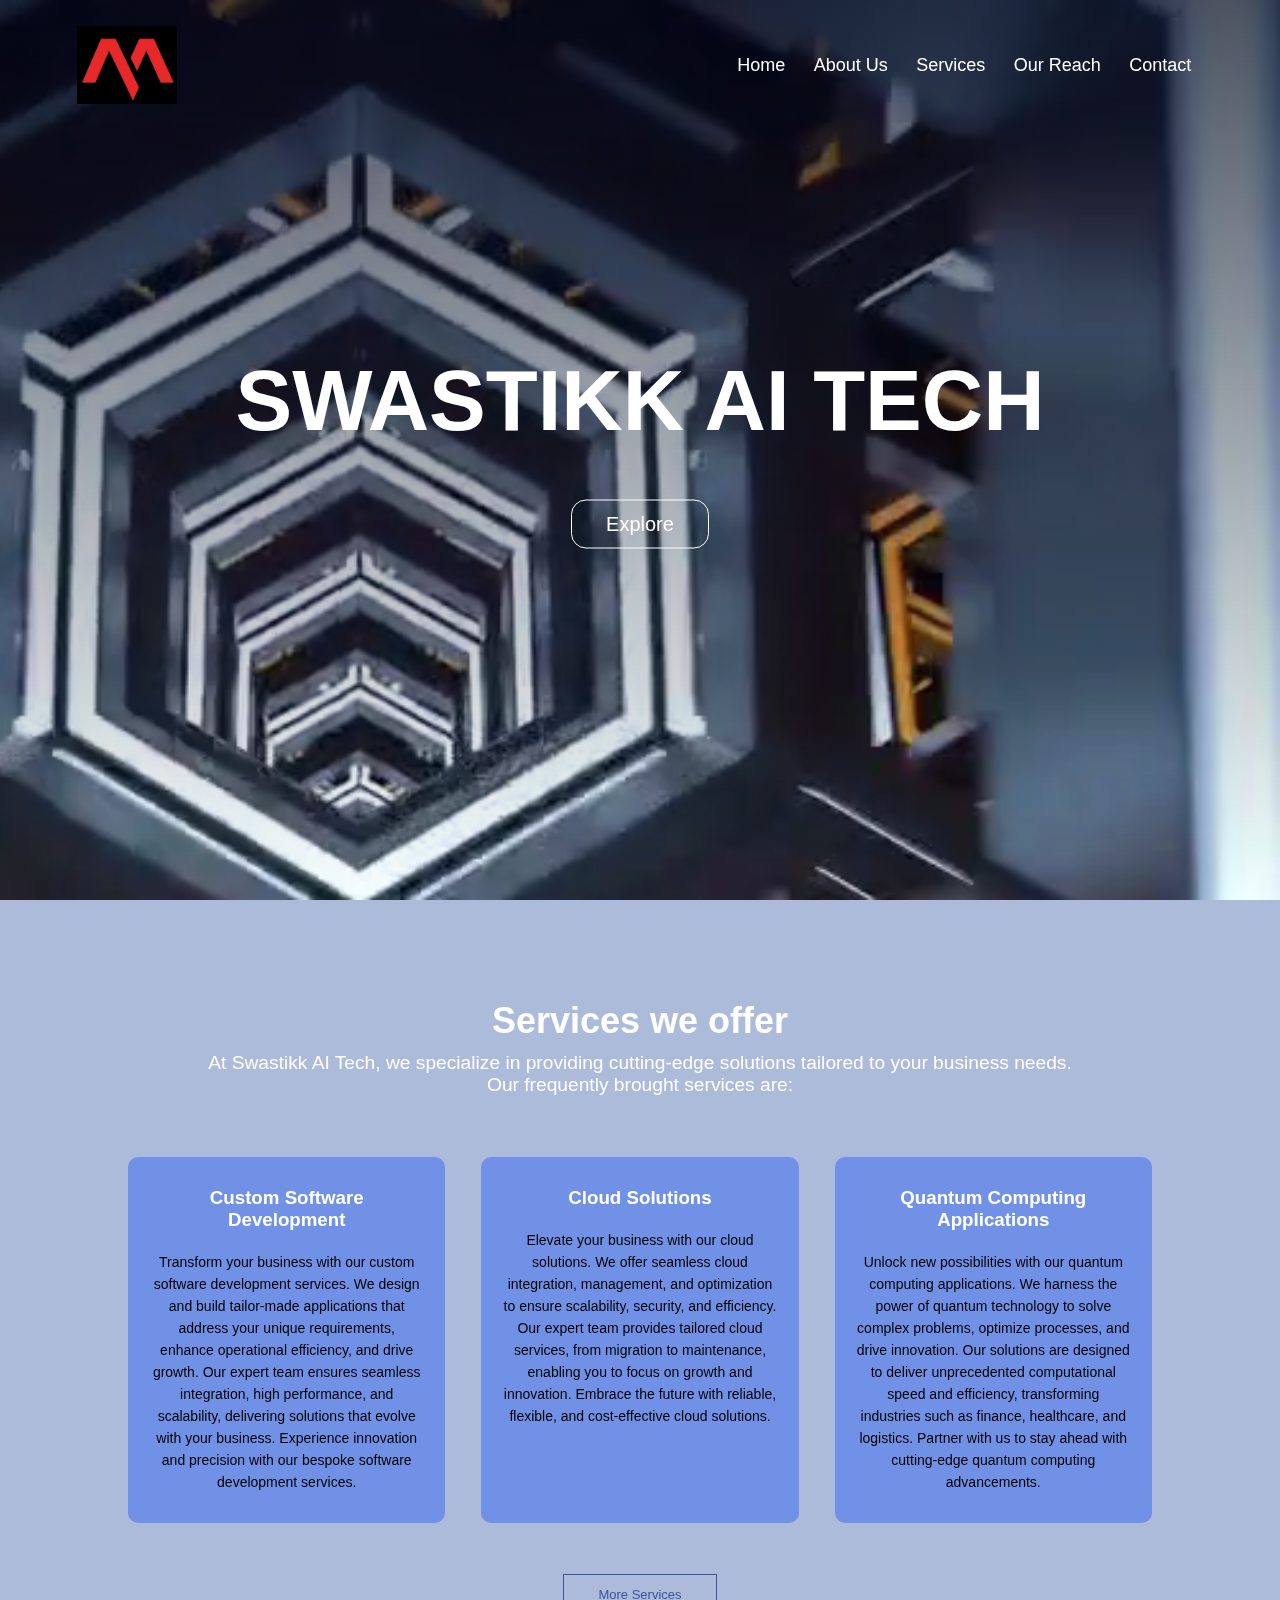
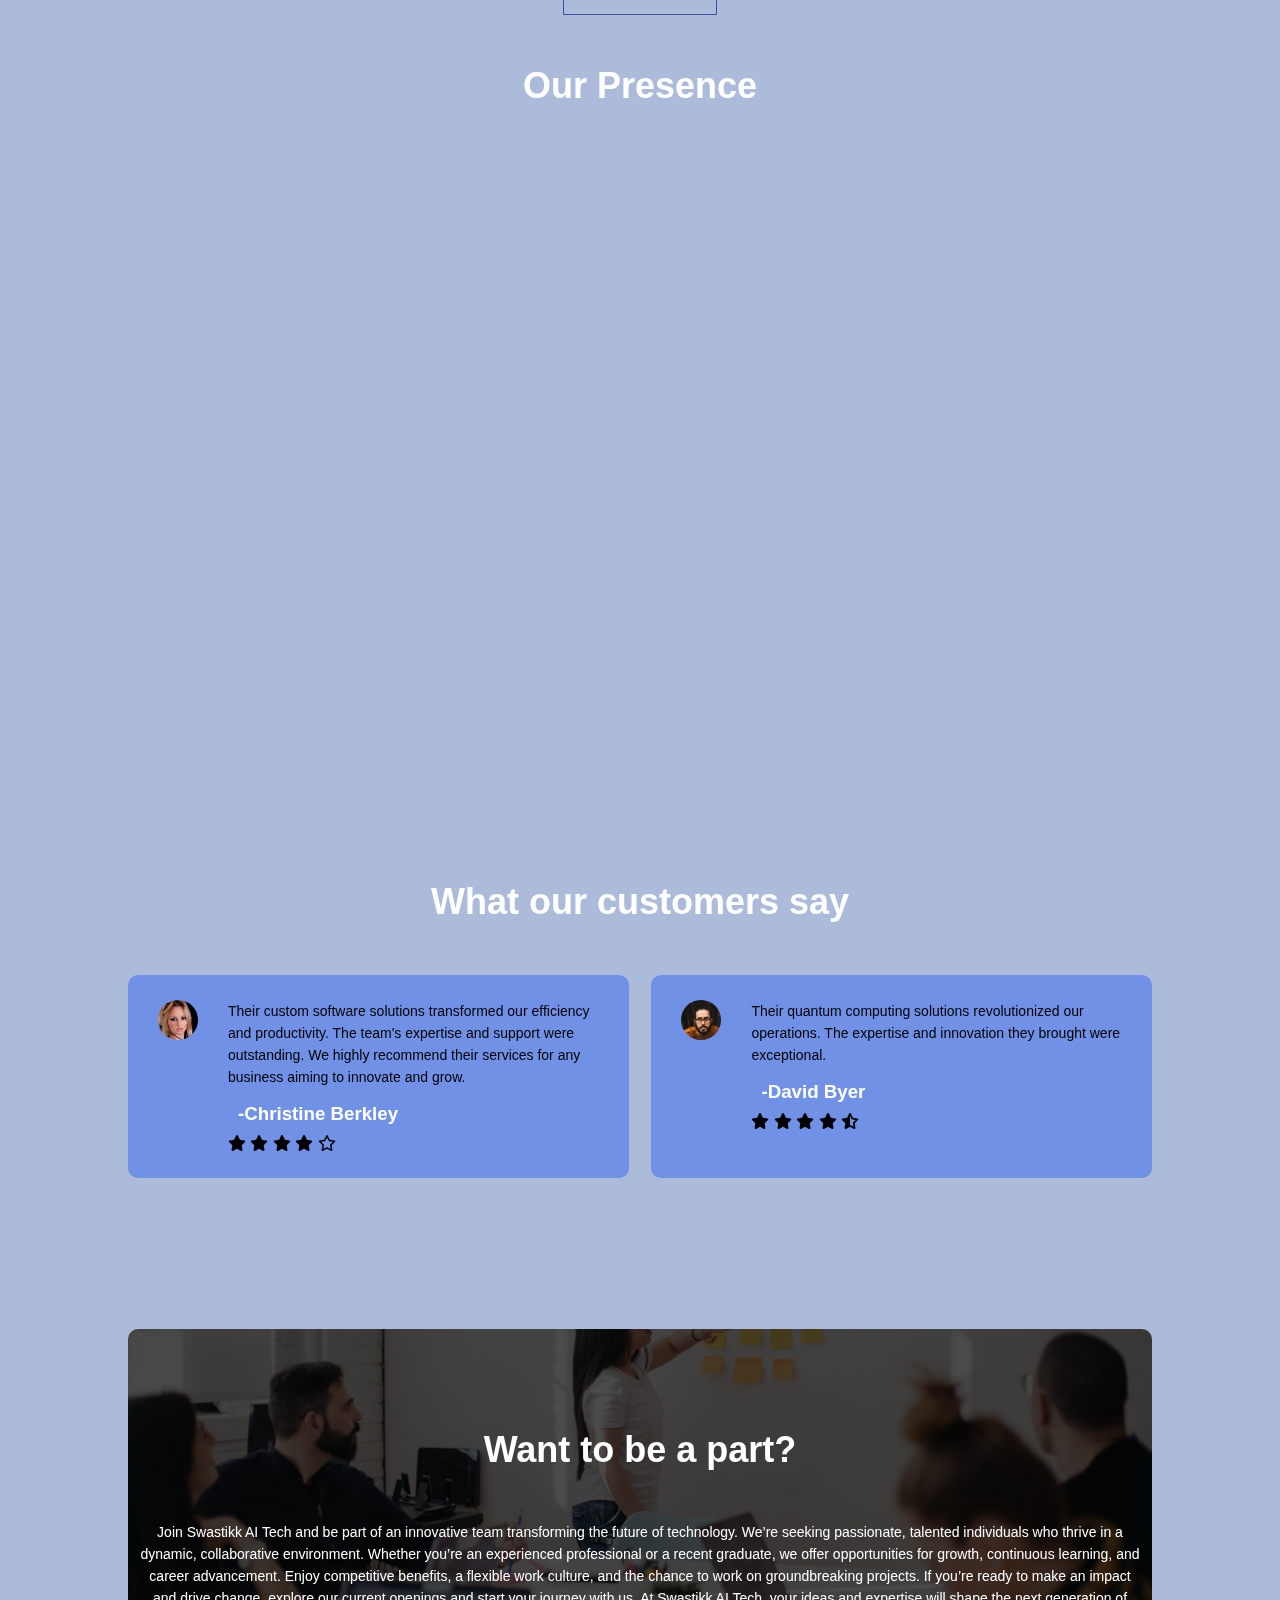
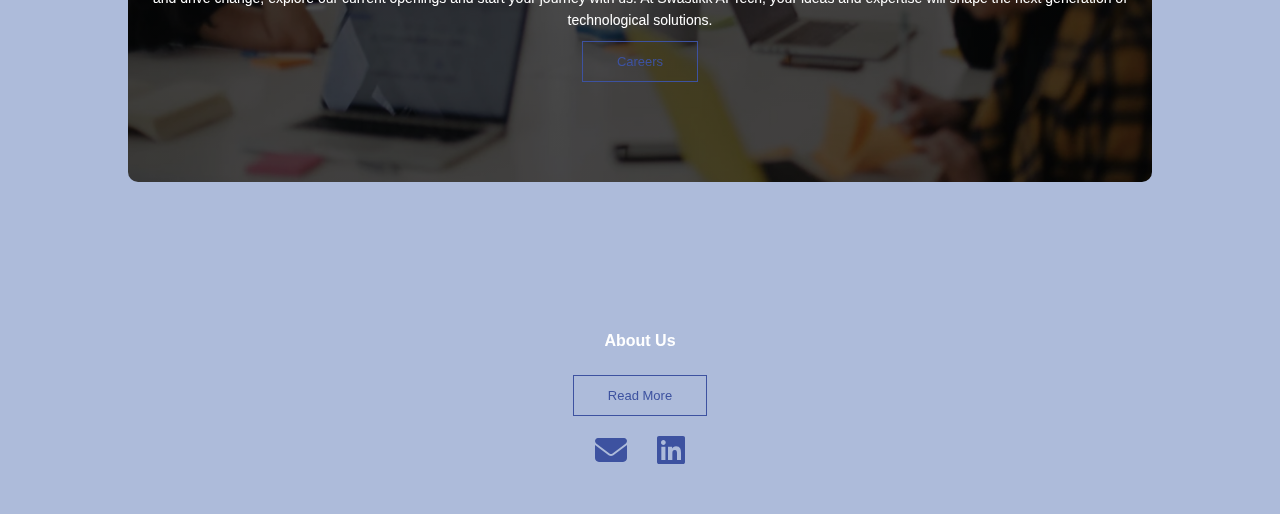
<file: index.html>
<!DOCTYPE html>
<html lang="en">
<head>
    <meta charset="UTF-8">
    <meta name="viewport" content="width=device-width, initial-scale=1.0">
    <title>Swastikk AI Tech</title>
    <link rel="stylesheet" href="./stylesheet.css">
    <link rel="stylesheet" href="https://cdnjs.cloudflare.com/ajax/libs/font-awesome/6.5.2/css/all.min.css">
    <link rel="shortcut icon" href="./eduford_img/logo.jpeg" type="image/x-icon">
</head>
<body>
    <section class="header">
        <video autoplay loop muted plays-inline class="back-video">
            <source src="./eduford_img/VID-20240622-WA0017 (1).mp4" type="video/mp4">
        </video>
        <nav>
            <a href="index.html"><img src="./eduford_img/logo.jpeg" alt=""></a>
            <div class="nav-links" id="navLinks">
                <i class="fa-solid fa-xmark"  id="fa" onclick="hideMenu()"></i>
                <ul>
                    <li><a href="index.html" target="_blank">Home</a></li>
                    <li><a href="About.html" target="_blank">About Us</a></li>
                    <li><a href="SERVICE.html" target="_blank">Services</a></li>
                    <li><a href="BLOG.html" target="_blank">Our Reach</a></li>
                    <li><a href="CONTACT.html" target="_blank">Contact</a></li>
                </ul>
            </div>
            <i class="fa-solid fa-bars" id="fa" onclick="showMenu()"></i>
        </nav>

        <div class="text-box">
            <h1>SWASTIKK AI TECH</h1>
            <a href="/About.html" target="_blank" class="hero-btn" style="margin-top: 50px; border-radius: 15px; font-size: 20px;">Explore</a>
        </div>
    </section>

    <!-- Services Section -->
    <section class="services">
        <h1>Services we offer</h1>
        <p style="font-size: larger;"><b>At Swastikk AI Tech, we specialize in providing cutting-edge solutions tailored to your business needs.<br>Our frequently brought services are:</b></p>

        <div class="row">
            <div class="services-col">
                <h3>Custom Software Development</h3>
                <p id="service-dabba">Transform your business with our custom software development services. We design and build tailor-made applications that address your unique requirements, enhance operational efficiency, and drive growth. Our expert team ensures seamless integration, high performance, and scalability, delivering solutions that evolve with your business. Experience innovation and precision with our bespoke software development services.</p>
            </div>
            <div class="services-col">
                <h3>Cloud Solutions</h3>
                <p id="service-dabba">Elevate your business with our cloud solutions. We offer seamless cloud integration, management, and optimization to ensure scalability, security, and efficiency. Our expert team provides tailored cloud services, from migration to maintenance, enabling you to focus on growth and innovation. Embrace the future with reliable, flexible, and cost-effective cloud solutions.</p>
            </div>
            <div class="services-col">
                <h3>Quantum Computing Applications</h3>
                <p id="service-dabba">Unlock new possibilities with our quantum computing applications. We harness the power of quantum technology to solve complex problems, optimize processes, and drive innovation. Our solutions are designed to deliver unprecedented computational speed and efficiency, transforming industries such as finance, healthcare, and logistics. Partner with us to stay ahead with cutting-edge quantum computing advancements.</p>
            </div>
        </div>
        <a href="./SERVICE.html" class="hero-btn red-btn" target="_blank">More Services</a>
    </section>

    <!-- Office -->
    <section class="office">
        <h1>Our Presence</h1>
        <section class="location">
            <iframe src="https://www.google.com/maps/embed?pb=!1m18!1m12!1m3!1d29495.481668291664!2d88.2851971637622!3d22.46906895024892!2m3!1f0!2f0!3f0!3m2!1i1024!2i768!4f13.1!3m3!1m2!1s0x3a027a5f90c08acb%3A0x6e6d0d7e072c5e73!2sKolkata%2C%20West%20Bengal%20700063!5e0!3m2!1sen!2sin!4v1716044765109!5m2!1sen!2sin" width="600" height="550" style="border:0;" allowfullscreen="" loading="lazy" referrerpolicy="no-referrer-when-downgrade">
            </iframe>
        </section>
    </section>
        <!-- Testimonials -->
       <section class="testimonials">
        <h1>What our customers say</h1>
        <div class="row">
            <div class="testimonials-col">
                <img src="./eduford_img/user1.jpg" alt="">
                <div class="user">
                    <p id="service-dabba">Their custom software solutions transformed our efficiency and productivity. The team's expertise and support were outstanding. We highly recommend their services for any business aiming to innovate and grow.</p>
                    <h3>-Christine Berkley</h3>
                    <i class="fa-solid fa-star" id="star"></i>
                    <i class="fa-solid fa-star" id="star"></i>
                    <i class="fa-solid fa-star" id="star"></i>
                    <i class="fa-solid fa-star" id="star"></i>
                    <i class="fa-regular fa-star" id="star"></i>
                </div>
            </div>
            <div class="testimonials-col">
                <img src="./eduford_img/user2.jpg" alt="">
                <div class="user">
                    <p id="service-dabba">Their quantum computing solutions revolutionized our operations. The expertise and innovation they brought were exceptional.</p>
                    <h3>-David Byer</h3>
                    <i class="fa-solid fa-star" id="star"></i>
                    <i class="fa-solid fa-star" id="star"></i>
                    <i class="fa-solid fa-star" id="star"></i>
                    <i class="fa-solid fa-star" id="star"></i>
                    <i class="fa-solid fa-star-half-stroke" id="star"></i>
                </div>
            </div>
        </div>
       </section>

       <!-- Call to action-->
       <section class="cta">
        <h1>Want to be a part?</h1>
        <p id="call-dabba">Join Swastikk AI Tech and be part of an innovative team transforming the future of technology. We’re seeking passionate, talented individuals who thrive in a dynamic, collaborative environment. Whether you’re an experienced professional or a recent graduate, we offer opportunities for growth, continuous learning, and career advancement. Enjoy competitive benefits, a flexible work culture, and the chance to work on groundbreaking projects. If you’re ready to make an impact and drive change, explore our current openings and start your journey with us. At Swastikk AI Tech, your ideas and expertise will shape the next generation of technological solutions.</p>
        <a href="CONTACT.html" class="hero-btn red-btn">Careers</a>
       </section>
    
       <!-- Footer -->
       <section class="footer">
        <h4>About Us</h4>
        <a href="/About.html" target="_blank" class="hero-btn red-btn">Read More</a>
        <div class="icons">
            <a href="swastikktechnologies@gmail.com"><i class="fa-solid fa-envelope" id="social"></i></a>
            <a href="https://www.linkedin.com/in/swastik-anupam-876604210/" target="_blank"><i class="fa-brands fa-linkedin" id="social"></i></a>
        </div>
       </section>

    <script src="./function.js"></script>   

</body>
</html>
</file>
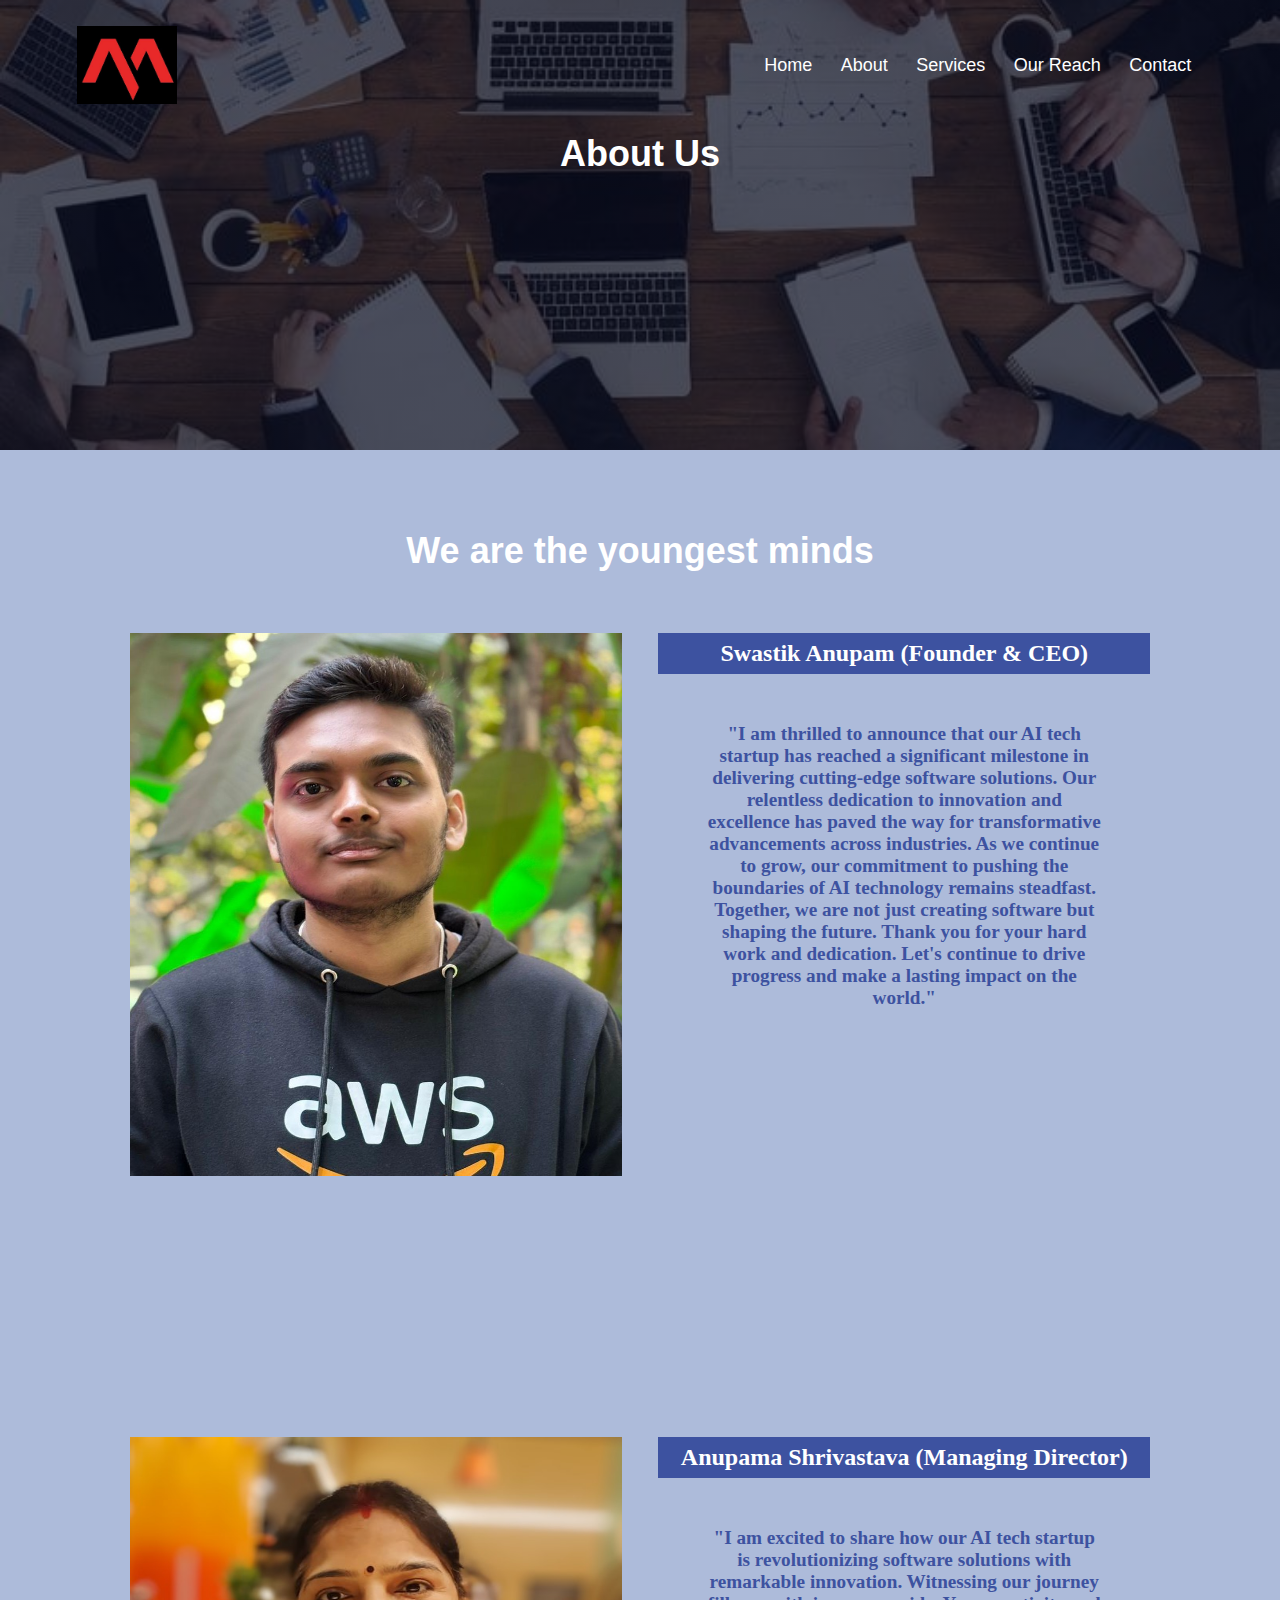
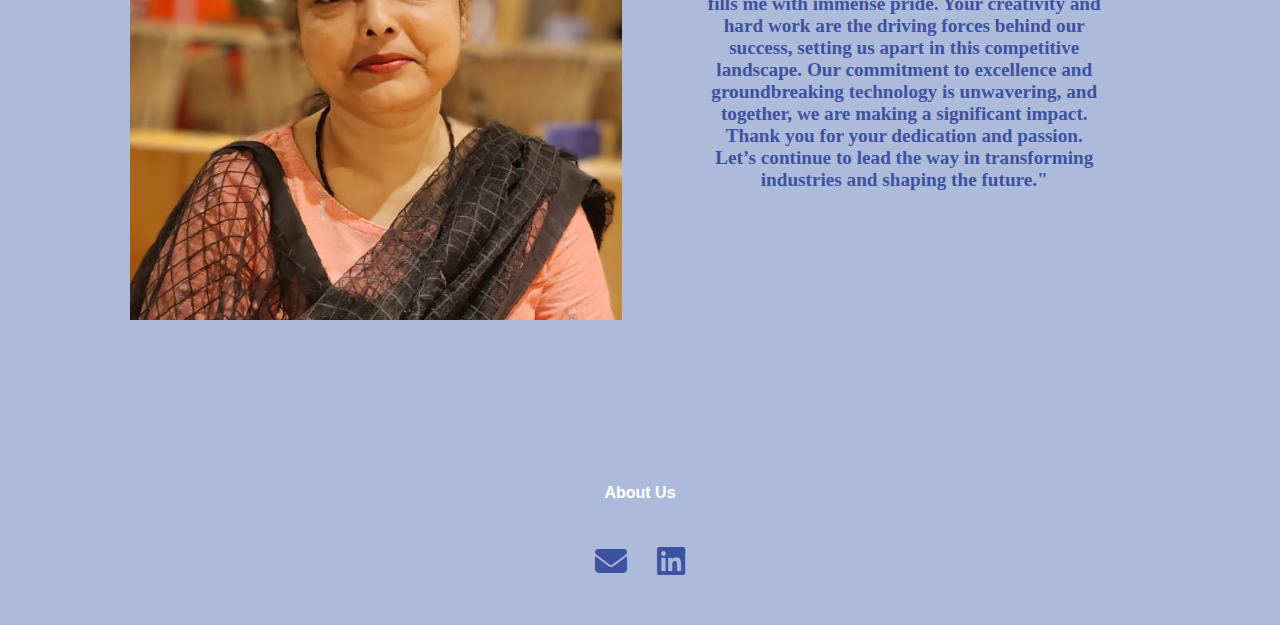
<file: About.html>
<!DOCTYPE html>
<html lang="en">
<head>
    <meta charset="UTF-8">
    <meta name="viewport" content="width=device-width, initial-scale=1.0">
    <title>About Us</title>
    <link rel="stylesheet" href="./stylesheet.css">
    <link rel="stylesheet" href="https://cdnjs.cloudflare.com/ajax/libs/font-awesome/6.5.2/css/all.min.css">
</head>
<body>
    <section class="sub-header-about-us">
        <nav>
            <a href="index.html"><img src="./eduford_img/logo.jpeg" alt=""></a>
            <div class="nav-links" id="navLinks">
                <i class="fa-solid fa-xmark"  id="fa" onclick="hideMenu()"></i>
                <ul>
                    <li><a href="index.html" target="_blank">Home</a></li>
                    <li><a href="About.html" target="_blank">About</a></li>
                    <li><a href="SERVICE.html" target="_blank">Services</a></li>
                    <li><a href="BLOG.html" target="_blank">Our Reach</a></li>
                    <li><a href="CONTACT.html" target="_blank">Contact</a></li>
                </ul>
            </div>
            <i class="fa-solid fa-bars" id="fa" onclick="showMenu()"></i>
        </nav>
        <h1>About Us</h1>
    </section>
    <!-- Content -->
    <section class="about-us">
        <h1 style="text-align: center;">We are the youngest minds</h1>
        <div class="row">
            <div class="about-col">
                <img src="./eduford_img/swastik-webpic.jpg" alt="">
            </div>
            <div class="about-col">
                <!-- <h2>Directors:</h2> -->
                    <h2 id="names">Swastik Anupam (Founder & CEO)</h2>
                    <h3>"I am thrilled to announce that our AI tech startup has reached a significant milestone in delivering cutting-edge software solutions. Our relentless dedication to innovation and excellence has paved the way for transformative advancements across industries. As we continue to grow, our commitment to pushing the boundaries of AI technology remains steadfast. Together, we are not just creating software but shaping the future. Thank you for your hard work and dedication. Let's continue to drive progress and make a lasting impact on the world."</h3>
            </div>

        </div>
    </section>


    <section class="about-us">
        <div class="row">
            <div class="about-col">
                <img src="./eduford_img/swastik-mom-webpic.jpg" alt="" >
            </div>
            <div class="about-col">
                <h2 id="names">Anupama Shrivastava (Managing Director)</h2>
                <h3>"I am excited to share how our AI tech startup is revolutionizing software solutions with remarkable innovation. Witnessing our journey fills me with immense pride. Your creativity and hard work are the driving forces behind our success, setting us apart in this competitive landscape. Our commitment to excellence and groundbreaking technology is unwavering, and together, we are making a significant impact. Thank you for your dedication and passion. Let’s continue to lead the way in transforming industries and shaping the future."</h3>
            </div>

        </div>
    </section>
    

       <!-- Footer -->
       <section class="footer">
        <h4>About Us</h4>
        <div class="icons">
            <i class="fa-solid fa-envelope" id="social"></i>
            <i class="fa-brands fa-linkedin" id="social"></i>
        </div>
       </section>
    <script src="./function.js"></script>   
</body>
</html>
</file>
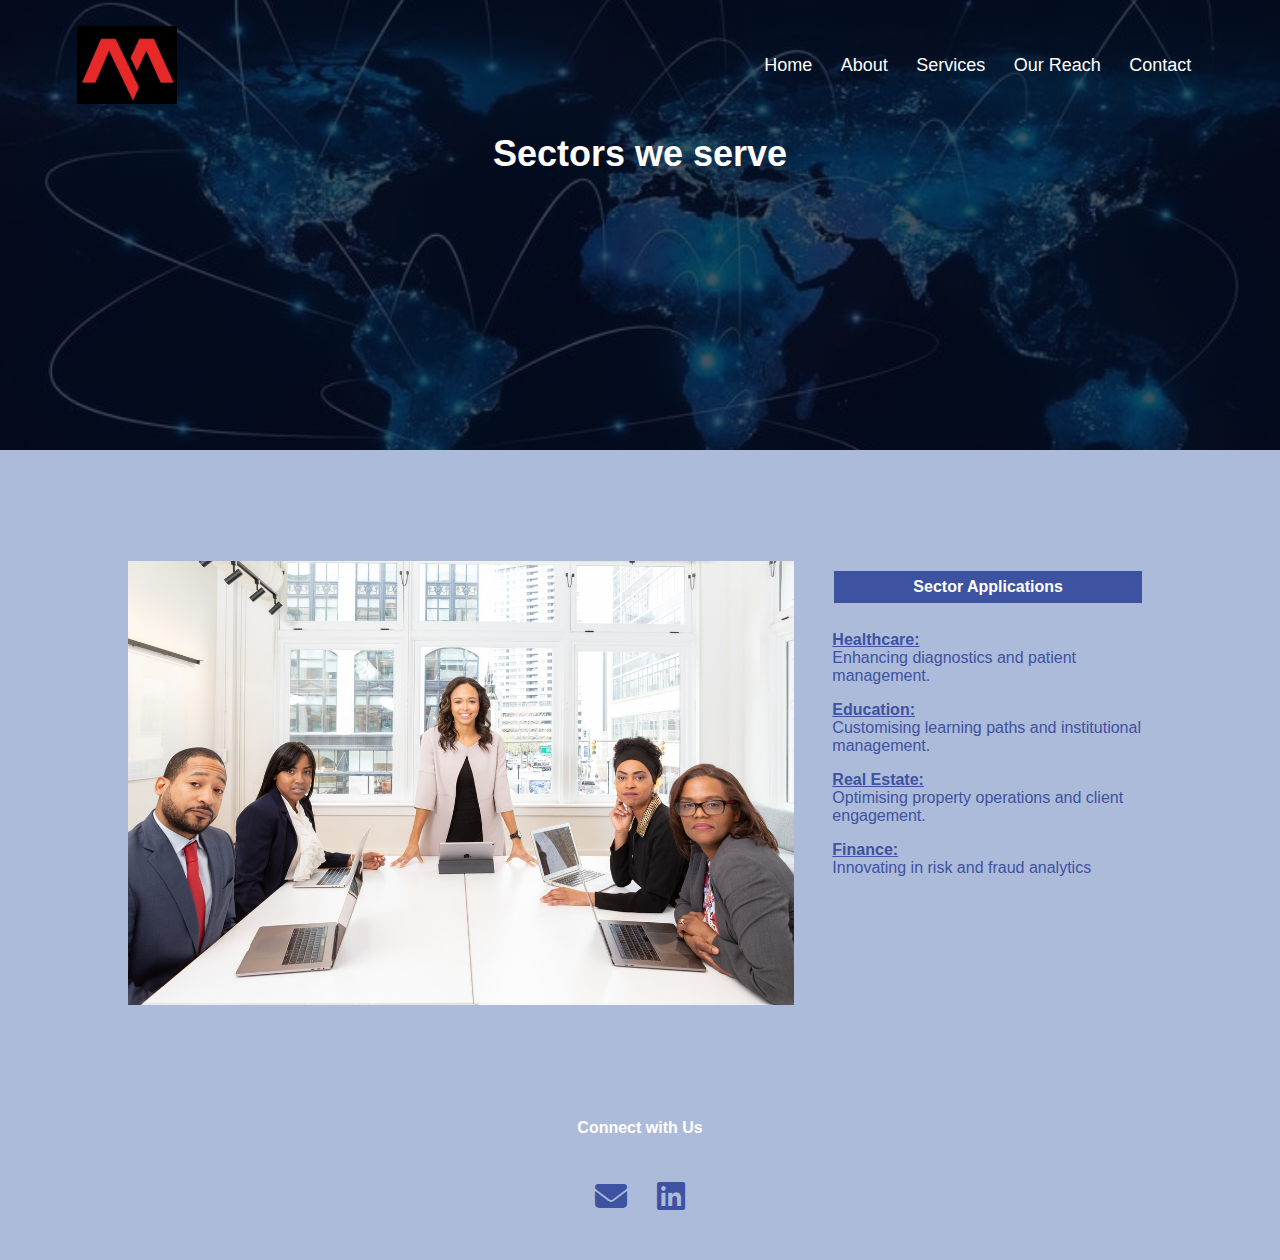
<file: BLOG.html>
<!DOCTYPE html>
<html lang="en">
<head>
    <meta charset="UTF-8">
    <meta name="viewport" content="width=device-width, initial-scale=1.0">
    <title>Our Reach</title>
    <link rel="stylesheet" href="./stylesheet.css">
    <link rel="stylesheet" href="https://cdnjs.cloudflare.com/ajax/libs/font-awesome/6.5.2/css/all.min.css">
</head>
<body>
    <section class="sub-header-blog">
        <nav>
            <a href="index.html"><img src="./eduford_img/logo.jpeg" alt=""></a>
            <div class="nav-links" id="navLinks">
                <i class="fa-solid fa-xmark"  id="fa" onclick="hideMenu()"></i>
                <ul>
                    <li><a href="index.html" target="_blank">Home</a></li>
                    <li><a href="About.html" target="_blank">About</a></li>
                    <li><a href="SERVICE.html" target="_blank">Services</a></li>
                    <li><a href="BLOG.html" target="_blank">Our Reach</a></li>
                    <li><a href="CONTACT.html" target="_blank">Contact</a></li>
                </ul>
            </div>
            <i class="fa-solid fa-bars" id="fa" onclick="showMenu()"></i>
        </nav>
        <h1>Sectors we serve</h1>
    </section>

    <!-- Blog Page Content -->
    <section class="blog-content">
        <div class="row">
            <div class="blog-left">
                <img src="./eduford_img/about.jpg" alt="">
                
            </div>
            <div class="blog-right">
                <h3>Sector Applications</h3>
                <div>
                    <span><b><u>Healthcare:</u></b><br>Enhancing diagnostics and patient management.</span>
                </div>
                <div>
                    <span><b><u>Education:</u></b><br>Customising learning paths and institutional
                        management.</span>
                </div>
                <div>
                    <span><b><u>Real Estate:</u></b><br>Optimising property operations and client
                        engagement.</span>
                </div>
                <div>
                    <span><b><u>Finance:</u></b><br>Innovating in risk and fraud analytics</span>
                </div>
                <!-- <div>
                    <span><a href="" class="hero-btn red-btn">More</a></span>
                </div> -->
            </div>
        </div>
    </section>
    

       <!-- Footer -->
       <section class="footer">
        <h4>Connect with Us</h4>
        <div class="icons">
            <i class="fa-solid fa-envelope" id="social"></i>
            <i class="fa-brands fa-linkedin" id="social"></i>
        </div>
       </section>

    <script src="./function.js"></script>   
</body>
</html>
</file>
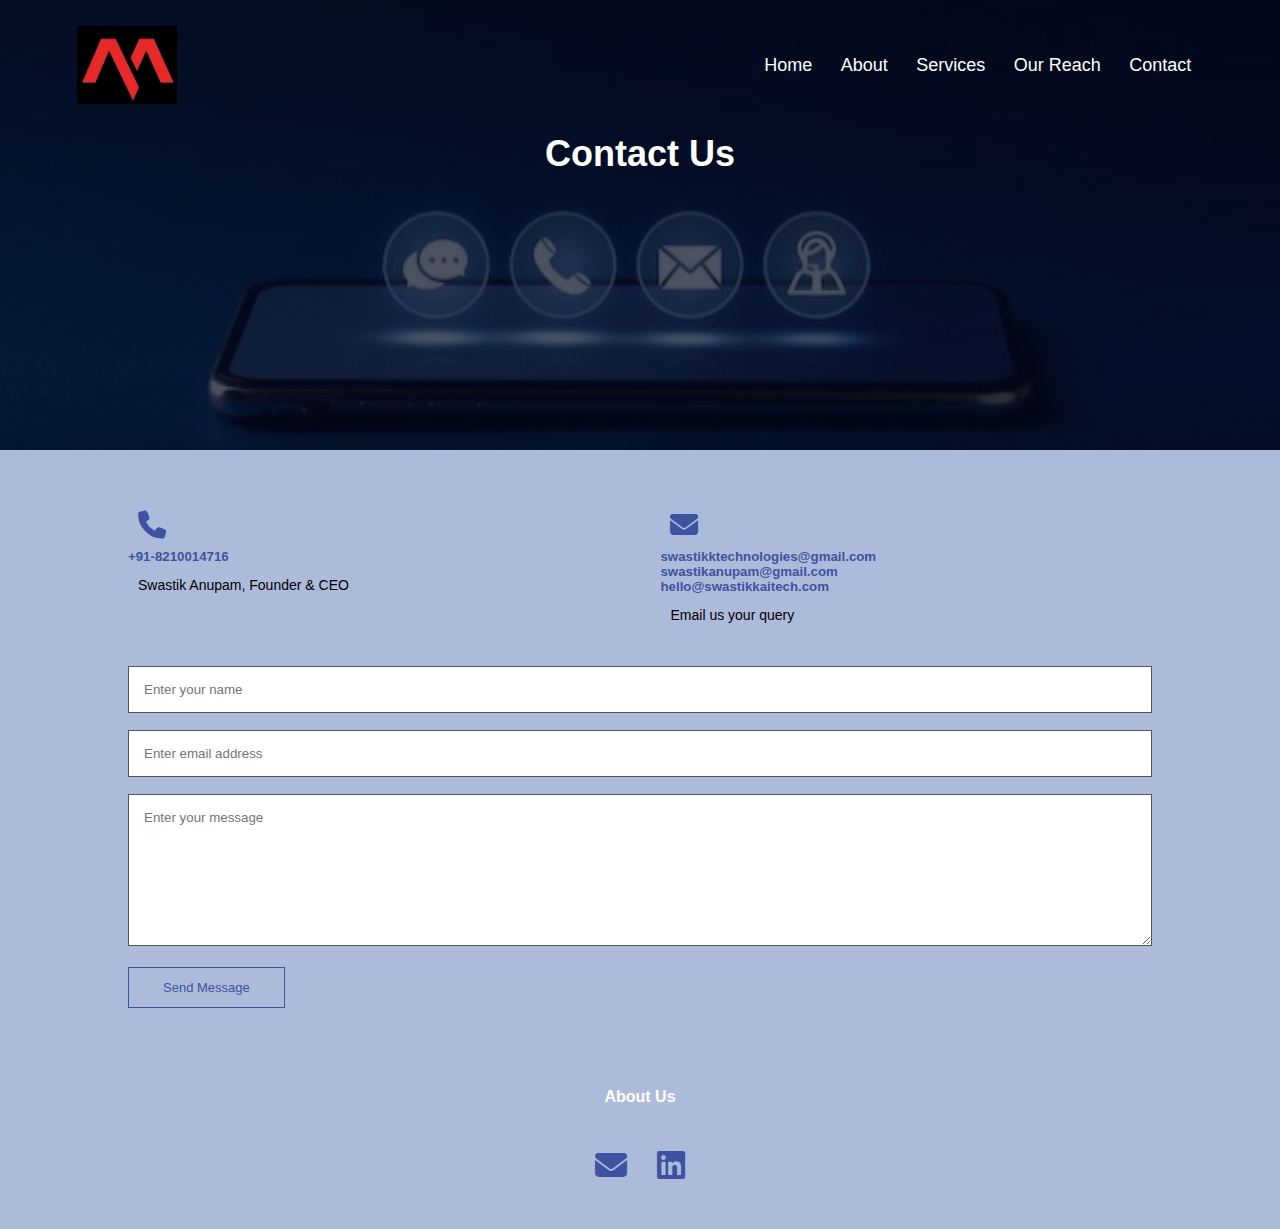
<file: CONTACT.html>
<!DOCTYPE html>
<html lang="en">
<head>
    <meta charset="UTF-8">
    <meta name="viewport" content="width=device-width, initial-scale=1.0">
    <title>Contact Us</title>
    <link rel="stylesheet" href="./stylesheet.css">
    <link rel="stylesheet" href="https://cdnjs.cloudflare.com/ajax/libs/font-awesome/6.5.2/css/all.min.css">
</head>
<body>
    <section class="sub-header-contact">
        <nav>
            <a href="index.html"><img src="./eduford_img/logo.jpeg" alt=""></a>
            <div class="nav-links" id="navLinks">
                <i class="fa-solid fa-xmark"  id="fa" onclick="hideMenu()"></i>
                <ul>
                    <li><a href="index.html" target="_blank">Home</a></li>
                    <li><a href="About.html" target="_blank">About</a></li>
                    <li><a href="SERVICE.html" target="_blank">Services</a></li>
                    <li><a href="BLOG.html" target="_blank">Our Reach</a></li>
                    <li><a href="CONTACT.html" target="_blank">Contact</a></li>
                </ul>
            </div>
            <i class="fa-solid fa-bars" id="fa" onclick="showMenu()"></i>
        </nav>
        <h1>Contact Us</h1>
    </section>
    <!-- Content -->
    
    <section class="contact-us">
        <div class="row">
            <div class="contact-col">
                <i class="fa-solid fa-phone"  id="com"></i>
                <span>
                    <h5 style="color: #3D52A0;">+91-8210014716</h5>
                    <p style="color: black; font-weight: 500;">Swastik Anupam, Founder & CEO</p>
                </span>
            </div>
            <div class="contact-col">
                <i class="fa-solid fa-envelope" id="com"></i>
                <span>
                    <h5 style="color: #3D52A0;">swastikktechnologies@gmail.com <br> swastikanupam@gmail.com <br> hello@swastikkaitech.com</h5>
                    <p style="color: black; font-weight: 500;">Email us your query</p>
                </span>
            </div>
        </div>

            <div class="contact-col">
                <form action="form-handler.php" method="post">
                    <input type="text" name="name" placeholder="Enter your name" required>
                    <input type="email" name="email"  placeholder="Enter email address" required>
                    <textarea rows="8" name="message" placeholder="Enter your message" required></textarea>
                    <button type="submit" class="hero-btn red-btn">Send Message</button>
                </form>
            </div>
        
    </section>
    
       <!-- Footer -->
       <section class="footer">
        <h4>About Us</h4>
        <div class="icons">
            <i class="fa-solid fa-envelope" id="social"></i>
            <i class="fa-brands fa-linkedin" id="social"></i>
        </div>
       </section>

    <script src="./function.js"></script>   
</body>
</html>
</file>
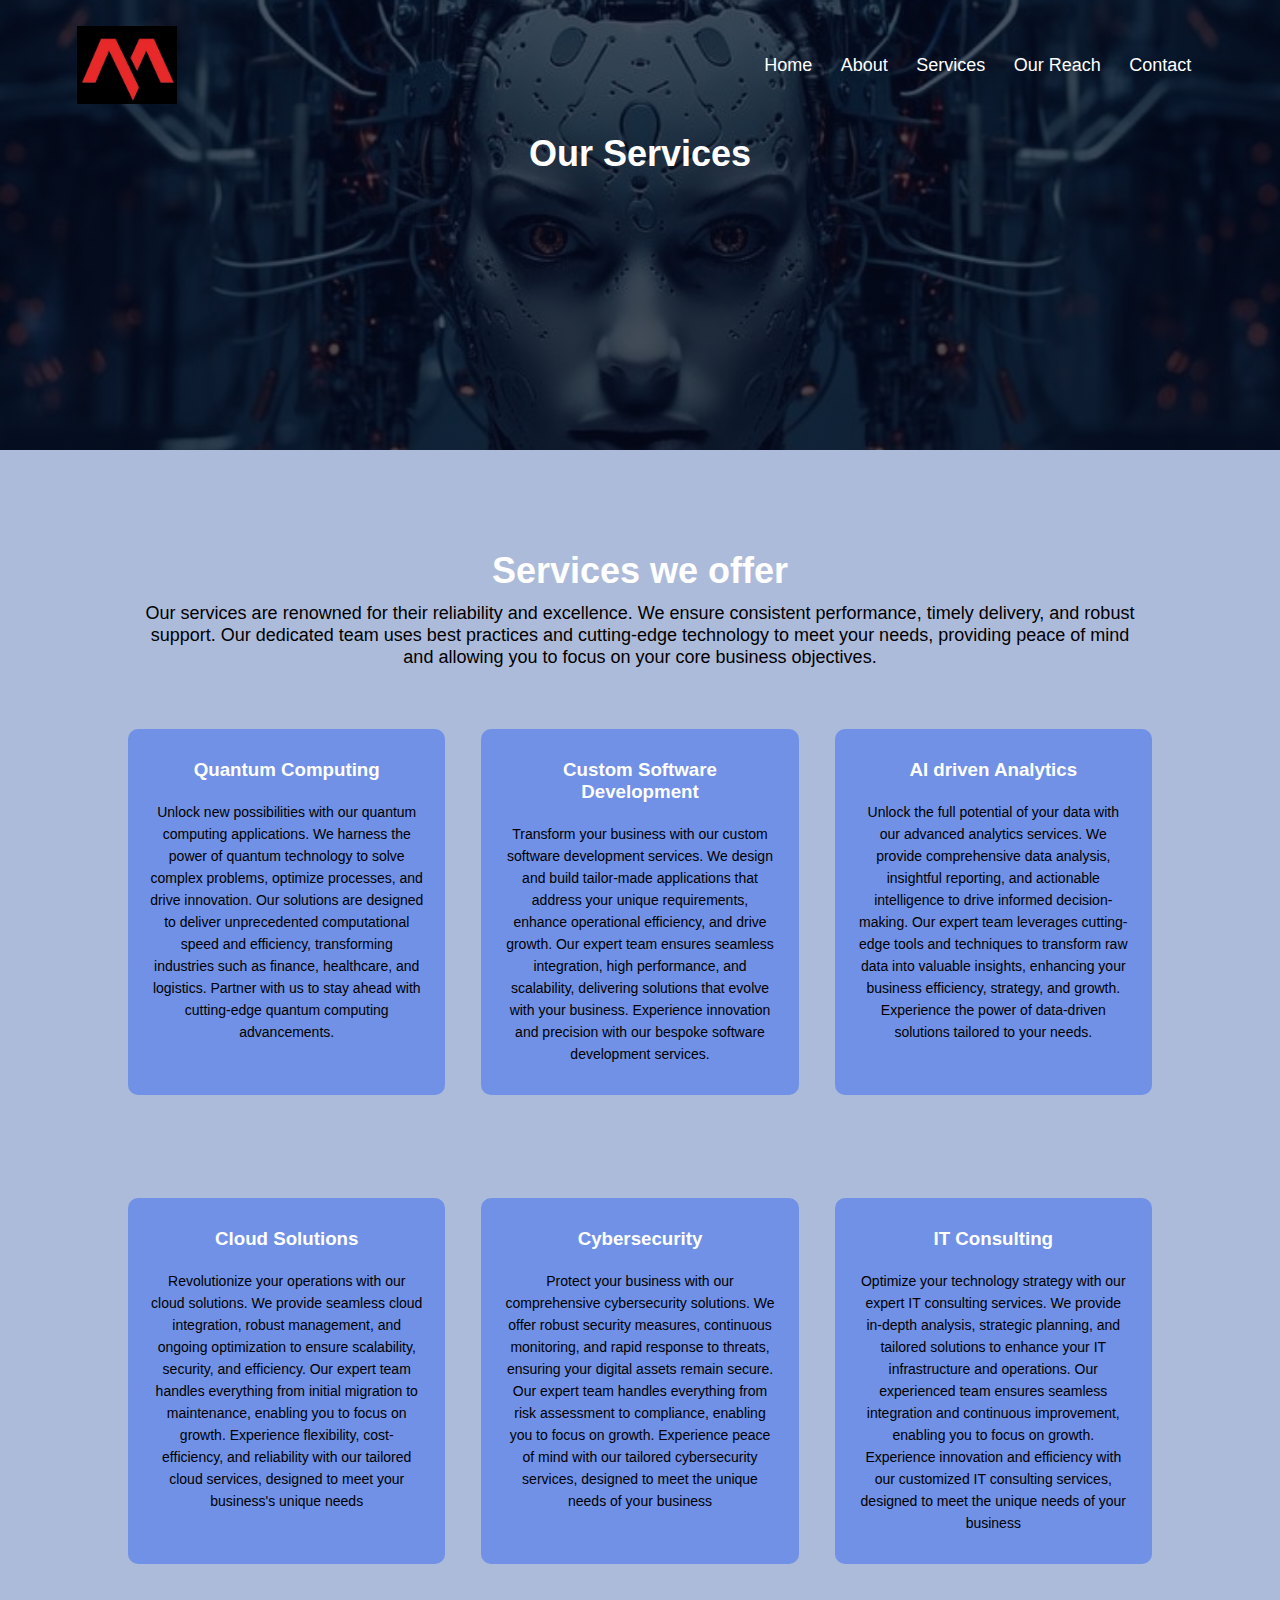
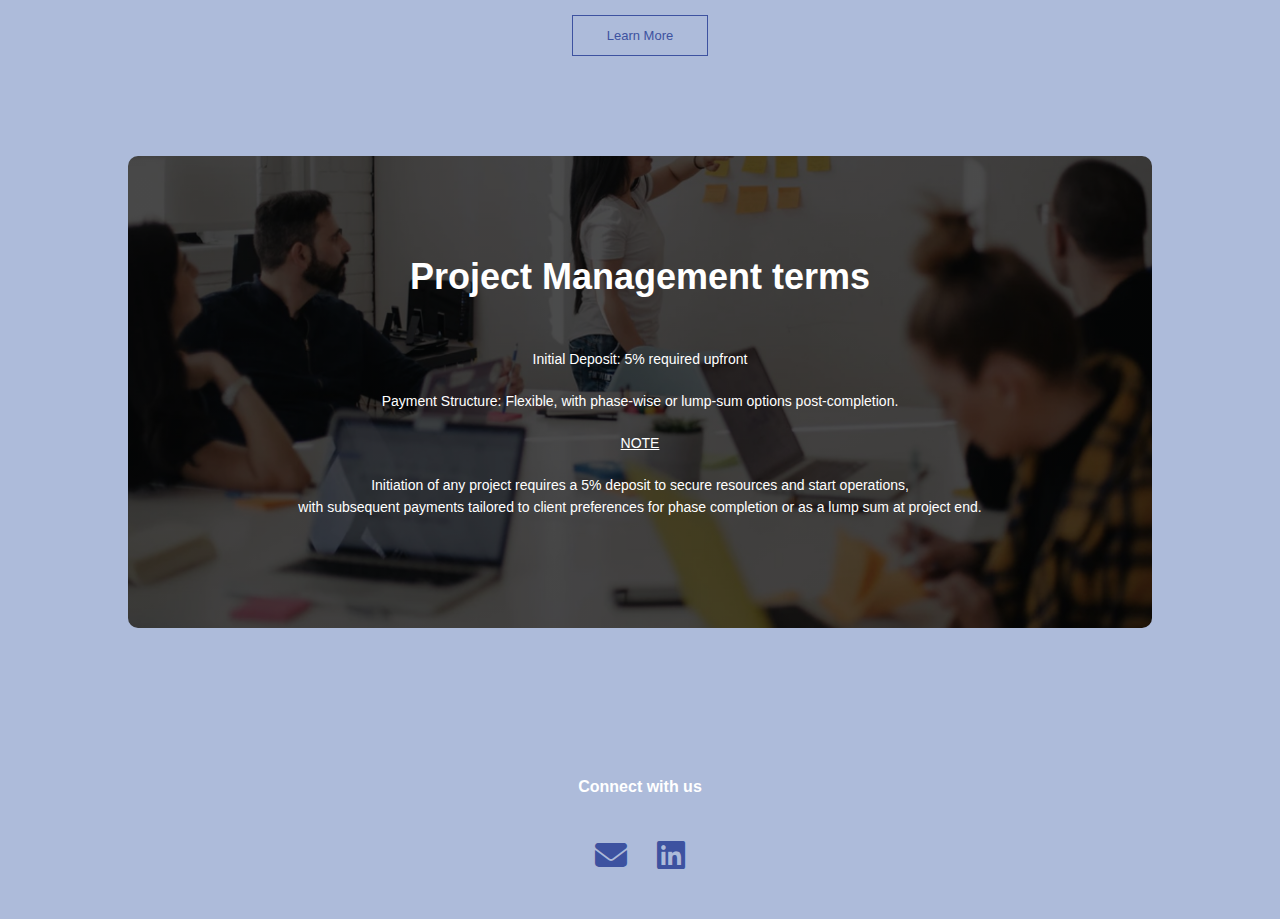
<file: SERVICE.html>
<!DOCTYPE html>
<html lang="en">
<head>
    <meta charset="UTF-8">
    <meta name="viewport" content="width=device-width, initial-scale=1.0">
    <title>Services</title>
    <link rel="stylesheet" href="./stylesheet.css">
    <link rel="stylesheet" href="https://cdnjs.cloudflare.com/ajax/libs/font-awesome/6.5.2/css/all.min.css">
</head>
<body>
    <section class="sub-header-services">
        <nav>
            <a href="index.html"><img src="./eduford_img/logo.jpeg" alt=""></a>
            <div class="nav-links" id="navLinks">
                <i class="fa-solid fa-xmark"  id="fa" onclick="hideMenu()"></i>
                <ul>
                    <li><a href="index.html" target="_blank">Home</a></li>
                    <li><a href="About.html" target="_blank">About</a></li>
                    <li><a href="SERVICE.html" target="_blank">Services</a></li>
                    <li><a href="BLOG.html" target="_blank">Our Reach</a></li>
                    <li><a href="CONTACT.html" target="_blank">Contact</a></li>
                </ul>
            </div>
            <i class="fa-solid fa-bars" id="fa" onclick="showMenu()"></i>
        </nav>
        <h1>Our Services</h1>
    </section>
    
    <!-- services -->
    <section class="services">
        <h1>Services we offer</h1>
        <p style="color: black; font-size: large;">Our services are renowned for their reliability and excellence. We ensure consistent performance, timely delivery, and robust support. Our dedicated team uses best practices and cutting-edge technology to meet your needs, providing peace of mind and allowing you to focus on your core business objectives.</p>
        
        <div class="row">
            <div class="services-col">
                <h3>Quantum Computing</h3>
                <p id="service-dabba">Unlock new possibilities with our quantum computing applications. We harness the power of quantum technology to solve complex problems, optimize processes, and drive innovation. Our solutions are designed to deliver unprecedented computational speed and efficiency, transforming industries such as finance, healthcare, and logistics. Partner with us to stay ahead with cutting-edge quantum computing advancements.</p>
            </div>
            <div class="services-col">
                <h3>Custom Software Development</h3>
                <p id="service-dabba">Transform your business with our custom software development services. We design and build tailor-made applications that address your unique requirements, enhance operational efficiency, and drive growth. Our expert team ensures seamless integration, high performance, and scalability, delivering solutions that evolve with your business. Experience innovation and precision with our bespoke software development services.</p>
            </div>
            <div class="services-col">
                <h3>AI driven Analytics</h3>
                <p id="service-dabba">Unlock the full potential of your data with our advanced analytics services. We provide comprehensive data analysis, insightful reporting, and actionable intelligence to drive informed decision-making. Our expert team leverages cutting-edge tools and techniques to transform raw data into valuable insights, enhancing your business efficiency, strategy, and growth. Experience the power of data-driven solutions tailored to your needs.</p>
            </div>
        </div>
        <div class="row">
            <div class="services-col">
                <h3>Cloud Solutions</h3>
                <p id="service-dabba">Revolutionize your operations with our cloud solutions. We provide seamless cloud integration, robust management, and ongoing optimization to ensure scalability, security, and efficiency. Our expert team handles everything from initial migration to maintenance, enabling you to focus on growth. Experience flexibility, cost-efficiency, and reliability with our tailored cloud services, designed to meet your business's unique needs</p>
            </div>
            <div class="services-col">
                <h3>Cybersecurity</h3>
                <p id="service-dabba">Protect your business with our comprehensive cybersecurity solutions. We offer robust security measures, continuous monitoring, and rapid response to threats, ensuring your digital assets remain secure. Our expert team handles everything from risk assessment to compliance, enabling you to focus on growth. Experience peace of mind with our tailored cybersecurity services, designed to meet the unique needs of your business</p>
            </div>
            <div class="services-col">
                <h3>IT Consulting</h3>
                <p id="service-dabba">Optimize your technology strategy with our expert IT consulting services. We provide in-depth analysis, strategic planning, and tailored solutions to enhance your IT infrastructure and operations. Our experienced team ensures seamless integration and continuous improvement, enabling you to focus on growth. Experience innovation and efficiency with our customized IT consulting services, designed to meet the unique needs of your business</p>
            </div>
        </div>
        <a href="" class="hero-btn red-btn">Learn More</a>
    </section>

    <section class="cta">
        <h1>Project Management terms</h1>
        <p id="call-dabba"><b>Initial Deposit: </b> 5% required upfront</p>
        <p id="call-dabba"><b>Payment Structure: </b> Flexible, with phase-wise or lump-sum
            options post-completion.</p>
            <p><b><u>NOTE</u></b>
            <p id="call-dabba">Initiation of any project requires a 5% deposit to secure resources
                and start operations,<br> with subsequent payments tailored to client
                preferences for phase completion or as a lump sum at project end.</p>
       </section>

       <!-- Footer -->
       <section class="footer">
        <h4>Connect with us</h4>
        <div class="icons">
            <i class="fa-solid fa-envelope" id="social"></i>
            <i class="fa-brands fa-linkedin" id="social"></i>
        </div>
       </section>

    <script src="./function.js"></script>   
</body>
</html>
</file>
<file: stylesheet.css>
*{
    color: #fff;
    margin: 0;
    padding: 0;
    font-family: 'Segoe UI', Tahoma, Geneva, Verdana, sans-serif;
}
body{
    background-color: #ADBBDA;
}
.header{
    min-height: 100vh;
    width: 100%;
    background-image: linear-gradient(rgba(4,9,30,0.7),rgba(4,9,30,0));
    background-position: center ;
    background-size: cover;
    position: relative;
}
@media(min-aspect-ratio: 16/9){
    .back-video{
        width: 100%;
        height: auto;
    }
}
@media(max-aspect-ratio: 16/9){
    .back-video{
        width: auto;
        height: 100%;
    }
}
.back-video{
    position: absolute;
    right: 0;
    bottom: 0;
    z-index: -1;
}
nav{
    display: flex;
    padding: 2% 6%;
    justify-content: space-between;
    align-items: center;
}
nav img{
    width: 100px;
}
.nav-links{
    flex: 1;
    text-align: right;
}
.nav-links ul li{
    list-style: none;
    display: inline-block;
    padding: 8px 12px;
    position: relative;
}
.nav-links ul li a{
    color: #fff;
    text-decoration: none;
    font-size: 18px;
    font-family: sans-serif;
}
.nav-links ul li a::after{
    content: '';
    width: 0%;
    height: 2px;
    background:#3D52A0 ;
    display: block;
    margin: auto;
    transition: 0.5s;
}
.nav-links ul li a:hover::after{
    width: 100%;
}
.text-box{
    width: 90%;
    color: #fff;
    position: absolute;
    top: 50%;
    left: 50%;
    transform: translate(-50%,-50%);
    text-align: center;
}
.text-box h1{
    font-size: 85px;
    transition: 0.5s;
}
/* .text-box h1:hover{
    -webkit-text-stroke: 2px #fff;
    color: transparent;
} */
.text-box p{
    margin: 10px 0 40px;
    font-size: 14px;
    color: #fff;
}
.hero-btn{
    display: inline-block;
    text-decoration: none;
    color: #fff;
    border: 1px solid #fff;
    padding: 12px 34px;
    font-size: 13px;
    background: transparent;
    position: relative;
    cursor: pointer;
}
.hero-btn:hover{
    border: 1px solid black;
    background-color: #7091E6;
    transition: 1s;
}
nav #fa{
    display: none;
}
@media(max-width:700px){
    .text-box h1{
        font-size: 20px;
    }
    .nav-links ul li{
        display: block;
    }
    .nav-links{
        position: fixed;
        background: #7091E6;
        height: 100vh;
        width: 200px;
        top: 0;
        right: -200px;
        text-align: left;
        z-index: 2;
        transition: 0.5s;
    }
    nav #fa{
        display: block;
        color: #fff;
        margin: 10px;
        font-size: 22px;
        cursor: pointer;
    }
    .nav-links ul{
        padding: 30px;
    }
}

/* Services Section */
.sub-header-services{
    height: 50vh;
    width: 100%;
    background-image: linear-gradient(rgba(4,9,30,0.7),rgba(4,9,30,0.7)),url(./eduford_img/servicesbanner.jpg);
    background-position: center;
    background-size: cover;
    text-align: center;
    color: #fff;
}
#service-dabba{
    color: black;
}
.services{
    width: 80%;
    margin: auto;
    text-align: center;
    padding-top: 100px;
}
h1{
    font-size: 36px;
    font-weight: 600;
}
p{
    color:grey;
    font-size: 14px;
    font-weight: 300;
    line-height: 22px;
    padding: 10px;
}
.row{
    margin-top: 5%;
    display: flex;
    justify-content: space-between;
}
.services-col{
    flex-basis:31%;
    background: #7091E6;
    border-radius: 10px;
    margin-bottom: 5%;
    padding: 20px 12px;
    box-sizing: border-box;
    transition: 0.5s;
}
h3{
    text-align: center;
    font-weight: 600;
    margin: 10px;
}
.services-col:hover{
    box-shadow: 0 0 20px 0px rgba(0,0,0,0.8);
}
@media(max-width:700px){
    .row{
        flex-direction: column;
    }
}


/* Office */
.office{
    width: 80%;
    margin: auto;
    text-align: center;
    padding-top: 50px;
}

/* Testimonials */
.testimonials{
    width: 80%;
    margin: auto;
    padding-top: 100px;
    text-align: center;
}
.testimonials-col{
    flex-basis: 44%;
    border-radius: 10px;
    margin-bottom: 5%;
    text-align: left;
    background:#7091E6;
    padding: 25px;
    cursor: pointer;
    display: flex;
}
.testimonials-col img{
    height: 40px;
    margin-left: 5px;
    margin-right: 30px;
    border-radius:50%;
}
.testimonials-col p{
    padding: 0;
}
.testimonials-col h3{
    margin-top: 15px;
    text-align: left;
}
.testimonials-col #star{
    color: black;
}
@media(max-width:700px){
    .testimonials-col img{
        margin-left: 0;
        margin-right: 30px;
    }
}
/* Call to action */
.cta{
    margin: 100px auto;
    width: 80%;
    background-image: linear-gradient(rgba(0,0,0,0.7),rgba(0,0,0,0.7)),url(./eduford_img/banner2.jpg);
    background-position: center ;
    background-size: cover;
    border-radius: 10px;
    text-align: center;
    padding: 100px 0;
}
#call-dabba{
    color: white;
}
.cta h1{
    color: #fff;
    margin-bottom: 40px;
    padding: 0;
}
@media(max-width:700px){
    .cta h1{
        font-size: 24px;

    }
}

/* Footer */
.footer{
    width: 100%;
    text-align: center;
    padding: 30px 0;
}
.footer h4{
    margin-bottom: 25px;
    margin-top: 20px;
    font-weight: 600;
}
.icons #social{
    color: #3D52A0;
    font-size: 200%;
    margin: 0 13px;
    cursor: pointer;
    padding: 18px 0;
}


/* About Us page code */

.sub-header-about-us{
    height: 50vh;
    width: 100%;
    background-image: linear-gradient(rgba(4,9,30,0.7),rgba(4,9,30,0.7)),url(./eduford_img/aboutusbanner.jpg);
    background-position: center;
    background-size: cover;
    text-align: center;
    color: #fff;
}
.sub-header h1{
    margin-top: 100px;
}
.about-us{
    width: 80%;
    margin: auto;
    padding-top:80px ;
    padding-bottom:50px ;
}
.about-col h2{
    text-align: center;
    background: #3D52A0;
    padding: 7px 3px;
}
#names{
    color: white;
    font-family: cursive,fantasy,serif,system-ui, -apple-system, BlinkMacSystemFont, 'Segoe UI', Roboto, Oxygen, Ubuntu, Cantarell, 'Open Sans', 'Helvetica Neue', sans-serif;
    /* font-size: larger; */
}
.about-col h3{
    margin:10% ;
    font-family: cursive,fantasy,serif,system-ui, -apple-system, BlinkMacSystemFont, 'Segoe UI', Roboto, Oxygen, Ubuntu, Cantarell, 'Open Sans', 'Helvetica Neue', sans-serif;
    font-size: larger;
    color: #3D52A0;
}
.about-col{
    flex-basis: 48%;
    padding: 10px 2px;
}
.about-col img{
    width: 100%;
    height: 90%;
}
.about-col h1{
    padding-top: 0;
}
.about-col p{
    padding: 15px 0 25px;
}
.red-btn{
    border: 1px solid #3D52A0;
    background: transparent;
    color: #3D52A0;
}
.red-btn:hover{
    color: black;
}

/* Blog content style */
.sub-header-blog{
    height: 50vh;
    width: 100%;
    background-image: linear-gradient(rgba(4,9,30,0.7),rgba(4,9,30,0.7)),url(./eduford_img/blogbanner.jpg);
    background-position: center;
    background-size: cover;
    text-align: center;
    color: #fff;
}
.blog-content{
    width: 80%;
    margin: auto;
    padding: 60px 0;
}
.blog-left{
    flex-basis: 65%;
}
.blog-left img{
    width: 100%;
}
.blog-left h2{
    color: #222;
    font-weight: 600;
    margin: 30px 0;
}
.blog-left p{
    color: #999;
    padding: 0;
}
.blog-right{
    flex-basis: 32%;
}
.blog-right h3{
    background: #3D52A0;
    color: #fff;
    padding: 7px 0;
    font-size: 16px;
    margin-bottom: 20px;
}
.blog-right div{
    display: flex;
    align-items: center;
    justify-content: space-between;
    color: #555;
    padding: 8px;
    box-sizing: border-box;
}
.blog-right div span u{
    color: #3D52A0;
}
.blog-right div span{
    color: #3D52A0;
}
.comment-box{
    border: 1px solid rgba(139,0,0,0.7);
    margin: 50px 0;
    padding: 10px 20px;
}
.comment-box h3{
    text-align: left;
}
.comment-form button{
    margin: 10px 0;
}
@media(max-width:700){
    .sub-header h1{
        font-size: 24px;
    }
}

/* Contact Us page */
.sub-header-contact{
    height: 50vh;
    width: 100%;
    background-image: linear-gradient(rgba(4,9,30,0.7),rgba(4,9,30,0.7)),url(./eduford_img/contactusbanner.jpg);
    background-position: center;
    background-size: cover;
    text-align: center;
    color: #fff;
}
.location{
    width: 80%;
    margin: auto;
    padding: 60px 0;
}
.location iframe{
    width: 100%;
}
.contact-us{
    width: 80%;
    margin: auto;
}
.contact-col{
    flex-basis: 48%;
    margin-bottom: 30px;
}
.contact-col div{
    display: flex;
    align-items: center;
    margin-bottom: 40px;
}
#com{
    font-size: 28px;
    color: #3D52A0;
    margin: 10px;
    margin-right: 30px;
}
.contact-col div p{
    padding: 0;
}
.contact-col div h5{
    font-size: 20px;
    margin-bottom: 5px;
    color: #555;
    font-weight: 400;
}
.contact-col input, .contact-col textarea{
    width: 100%;
    color: black;
    padding: 15px;
    margin-bottom: 17px;
    outline: none;
    border: 1px solid #555;
    box-sizing: border-box;
}
</file>
